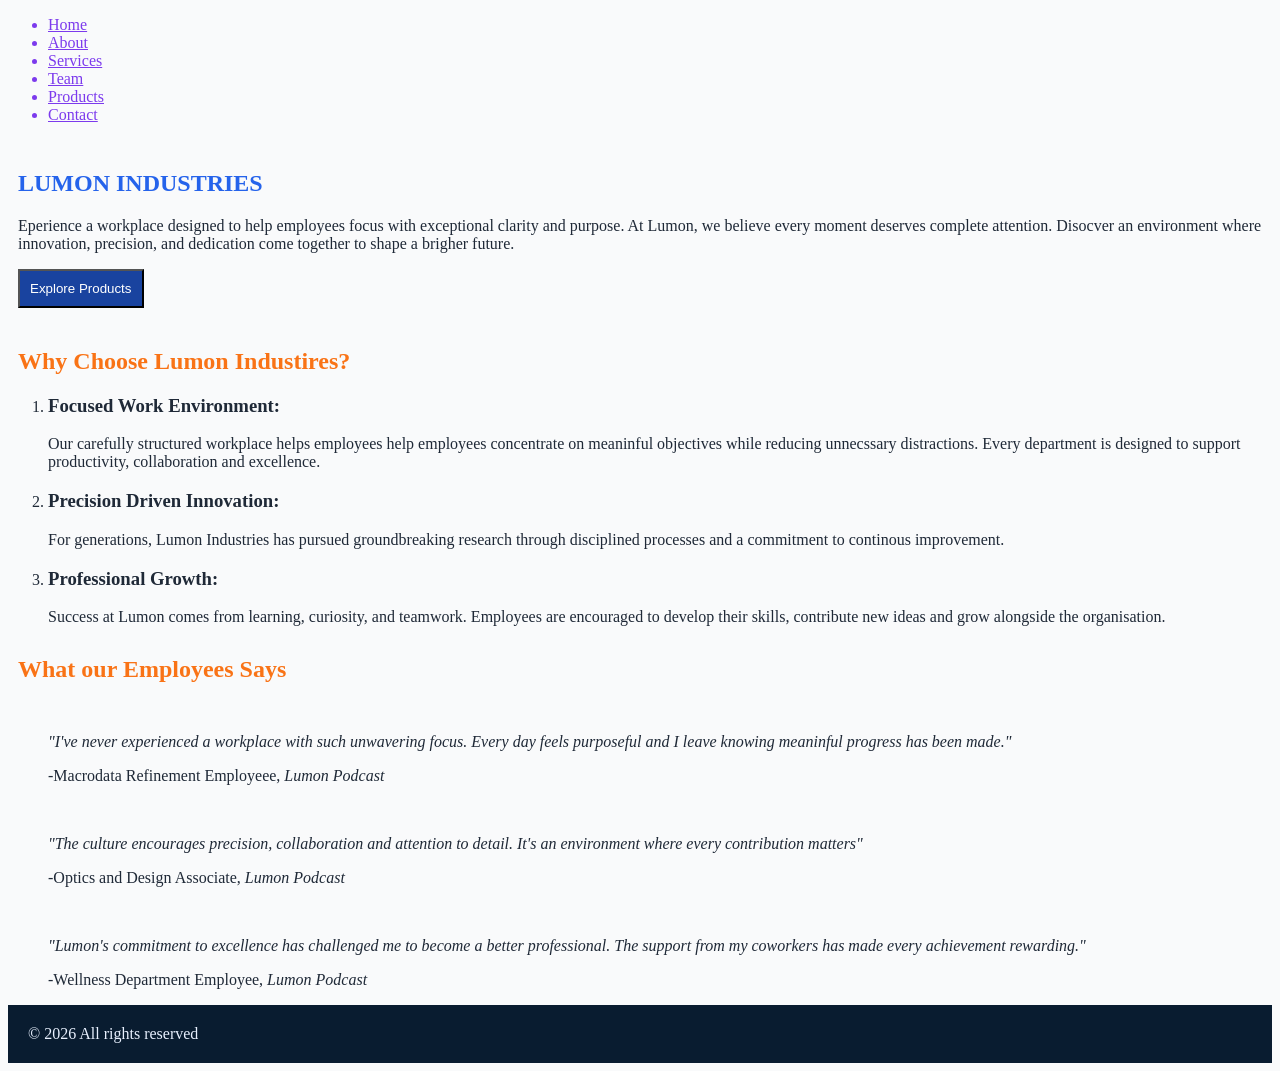
<file: Day1/Task4/index.html>
<!DOCTYPE html>
<html lang="en">
<head>
    <meta charset="UTF-8">
    <meta name="viewport" content="width=device-width, initial-scale=1.0">

    <meta
        name="description"
        content="Welcome to the Lumon Industries, the world's leading biotech firm, making life better for all!"
    >
    <title>Home Page | Lumon Industries Private Limited Company</title>
    <link rel="icon" href="https://static.wikia.nocookie.net/severance-series/images/9/93/Lumon.jpg/revision/latest?cb=20230201143455">
    <link rel="stylesheet" href="css/design-system.css">

    <meta property="og:title" content="Home Page | Lumon Industries Private Limited Company">
    <meta property="og:url" content="https://lumon.industries/">
    <meta property="og:image" content="https://lumon.industries/branch-501-night.jpg">
    <meta property="og:description" content="Welcome to the Lumon Industries, the world's leading biotech firm, making life better for all!">
    <meta property="og:type" content="website">
</head>
<body>
    <header>
        <nav>
            <ul>
                <li><a href="" aria-current="page">Home</a></li>
                <li><a href="about.html">About</a></li>
                <li><a href="services.html">Services</a></li>
                <li><a href="team.html">Team</a></li>
                <li><a href="products.html">Products</a></li>
                <li><a href="contact.html">Contact</a></li>
            </ul>
        </nav>
    </header>

    <main>
        <section id="hero">
            <h1>LUMON INDUSTRIES</h1>
            
            <p>
                Eperience a workplace designed to help employees focus with exceptional clarity and
                purpose. At Lumon, we believe every moment deserves complete attention. Disocver an environment 
                where innovation, precision, and dedication come together to shape a brigher future.
            </p>

            <button>Explore Products</button>
        </section>

        <section id="features">
            <h2>Why Choose Lumon Industires?</h2>

            <ol>
                <li>
                    <h3>Focused Work Environment: </h3> Our carefully structured workplace helps employees help
                    employees concentrate on meaninful objectives while reducing unnecssary distractions. Every
                    department is designed to support productivity, collaboration and excellence.
                </li>

                <li>
                    <h3>Precision Driven Innovation: </h3> For generations, Lumon Industries has pursued groundbreaking
                    research through disciplined processes and a commitment to continous improvement.
                </li>

                <li>
                    <h3>Professional Growth: </h3> Success at Lumon comes from learning, curiosity, and teamwork. Employees are
                    encouraged to develop their skills, contribute new ideas and grow alongside the organisation.
                </li>
            </ol>
        </section>

        <section id="testimonials">
            <h2>What our Employees Says</h2>

            <blockquote cite="https://lumon.industries/">
                <p>
                    "I've never experienced a workplace with such unwavering focus. Every day feels purposeful and I leave
                    knowing meaninful progress has been made."
                </p>
            </blockquote>
            <p class="employee-quote">-Macrodata Refinement Employeee, <cite>Lumon Podcast</cite></p>

            <blockquote cite="https://lumon.industries/">
                <p>
                    "The culture encourages precision, collaboration and attention to detail. It's an
                    environment where every contribution matters"
                </p>
            </blockquote>
            <p class="employee-quote">-Optics and Design Associate, <cite>Lumon Podcast</cite></p>
            

            <blockquote cite="https://www.lumon.com">
                <p>
                    "Lumon's commitment to excellence has challenged me to become a better professional.
                    The support from my coworkers has made every achievement rewarding."
                </p>
            </blockquote>
            <p class="employee-quote">-Wellness Department Employee, <cite>Lumon Podcast</cite></p>
            
        </section>

    </main>

    <footer>
        &copy; 2026 All rights reserved
    </footer>
</body>
</html>

<!-- Deployed live on GitHub pages at: https://gaureshpa.github.io/Week1-Project/ -->
</file>
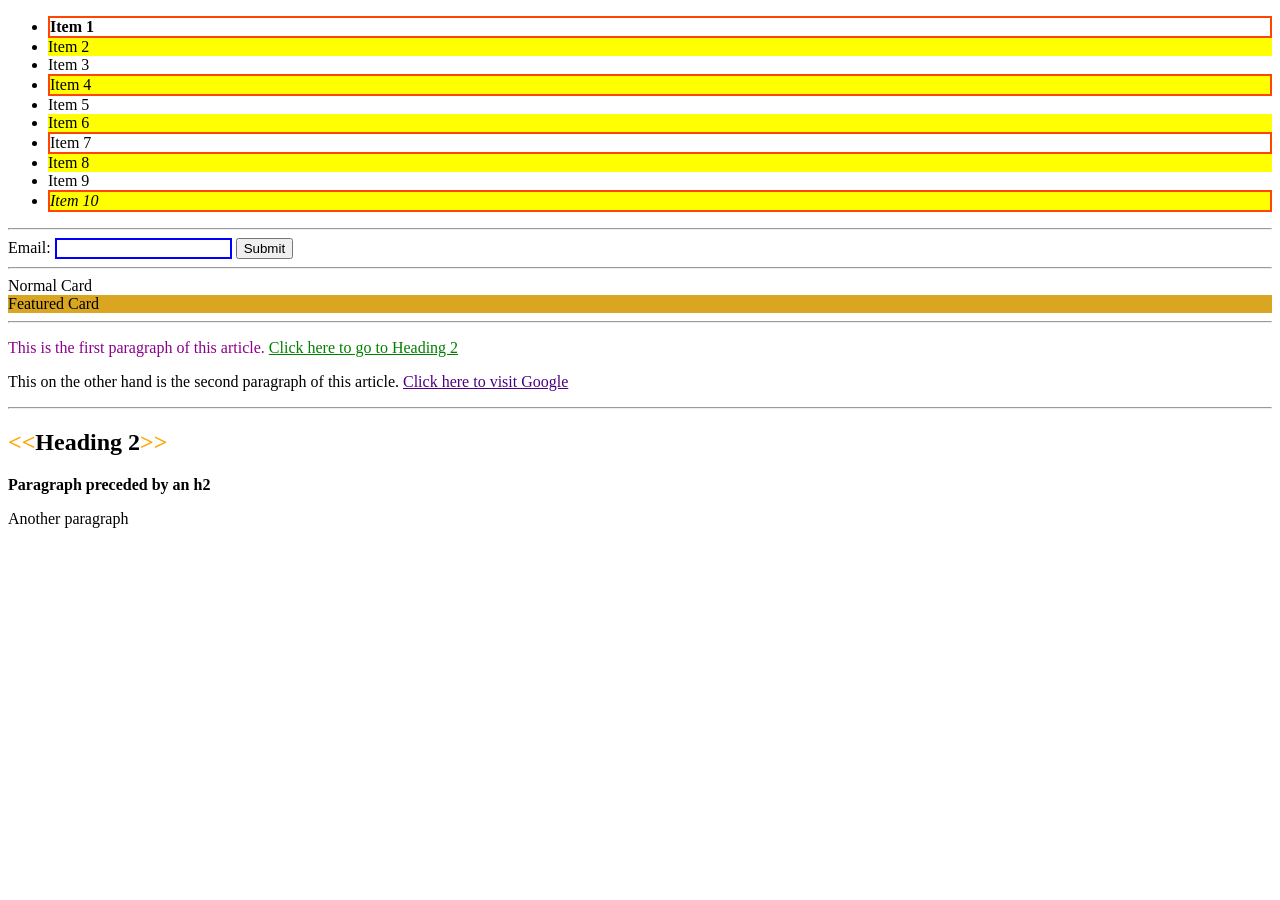
<file: Day1/Task1/selectors.html>
<!DOCTYPE html>
<html lang="en">
<head>
    <meta charset="UTF-8">
    <meta name="viewport" content="width=device-width, initial-scale=1.0">
    <title>Selector Challenge Sheet</title>
    <link rel="stylesheet" href="css/style.css">
</head>
<body>
    <div class="container">
        <main>
            <ul>
                <li>Item 1</li>
                <li>Item 2</li>
                <li>Item 3</li>
                <li>Item 4</li>
                <li>Item 5</li>
                <li>Item 6</li>
                <li>Item 7</li>
                <li>Item 8</li>
                <li>Item 9</li>
                <li>Item 10</li>
            </ul>
        </main>
    </div>

    <hr>

    <form action="#">
        <label for="email">Email: </label>
        <input type="email" name="email" id="email">

        <button type="submit">Submit</button>
    </form>

    <hr>

    <section class="card">
        Normal Card
    </section>

    <section class="card featured">
        Featured Card
    </section>

    <hr>

    <article>
        <p>
            This is the first paragraph of this article. 
            <a href="#heading2">Click here to go to Heading 2</a>
        </p>

        <p>
            This on the other hand is the second paragraph of this article. 
            <a href="https://google.com">Click here to visit Google</a>
        </p>
    </article>

    <hr>

    <h2 id="heading2">Heading 2</h2>
    <p>Paragraph preceded by an h2</p>
    <p>Another paragraph</p>

</body>
</html>
</file>
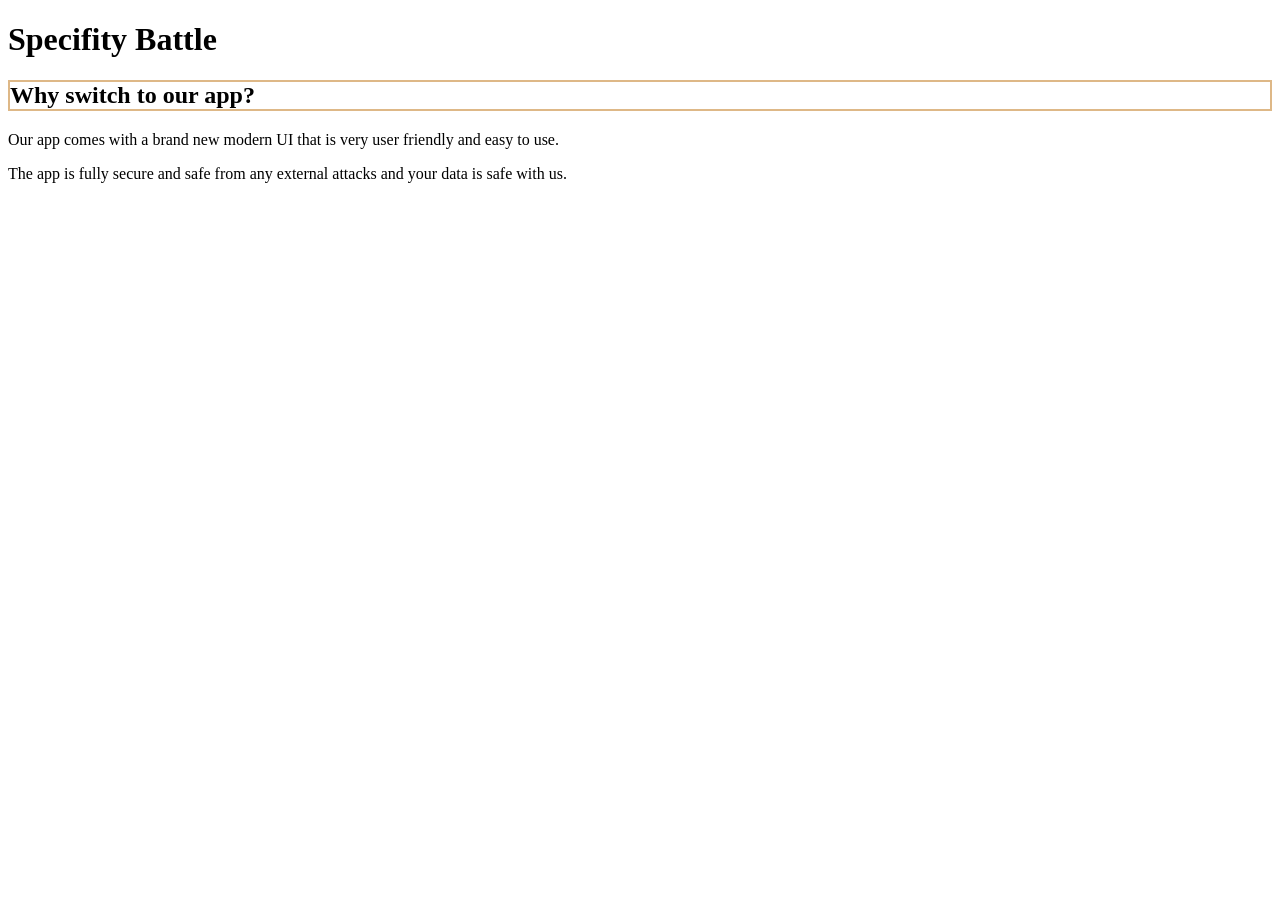
<file: Day1/Task2/specificity.html>
<!DOCTYPE html>
<html lang="en">
<head>
    <meta charset="UTF-8">
    <meta name="viewport" content="width=device-width, initial-scale=1.0">
    <title>Specifity Battle</title>

    <link rel="stylesheet" href="css/style.css">
</head>
<body>
    <h1>Specifity Battle</h1>

    <article class="app-promo">
        <!-- Inline CSS should override everything -->
         <!-- I was wrong about this. !important has the highest priority -->
          <!-- Specificity: (1,0,0,0) -->
        <h2 class="heading2 featured" id="promo-heading">
                Why switch to our app?
        </h2>

        <p>
            Our app comes with a brand new modern UI that is very user friendly and easy to use.
        </p>

        <p>
            The app is fully secure and safe from any external attacks and your data is safe with us.
        </p>

    </article>
</body>
</html>
</file>
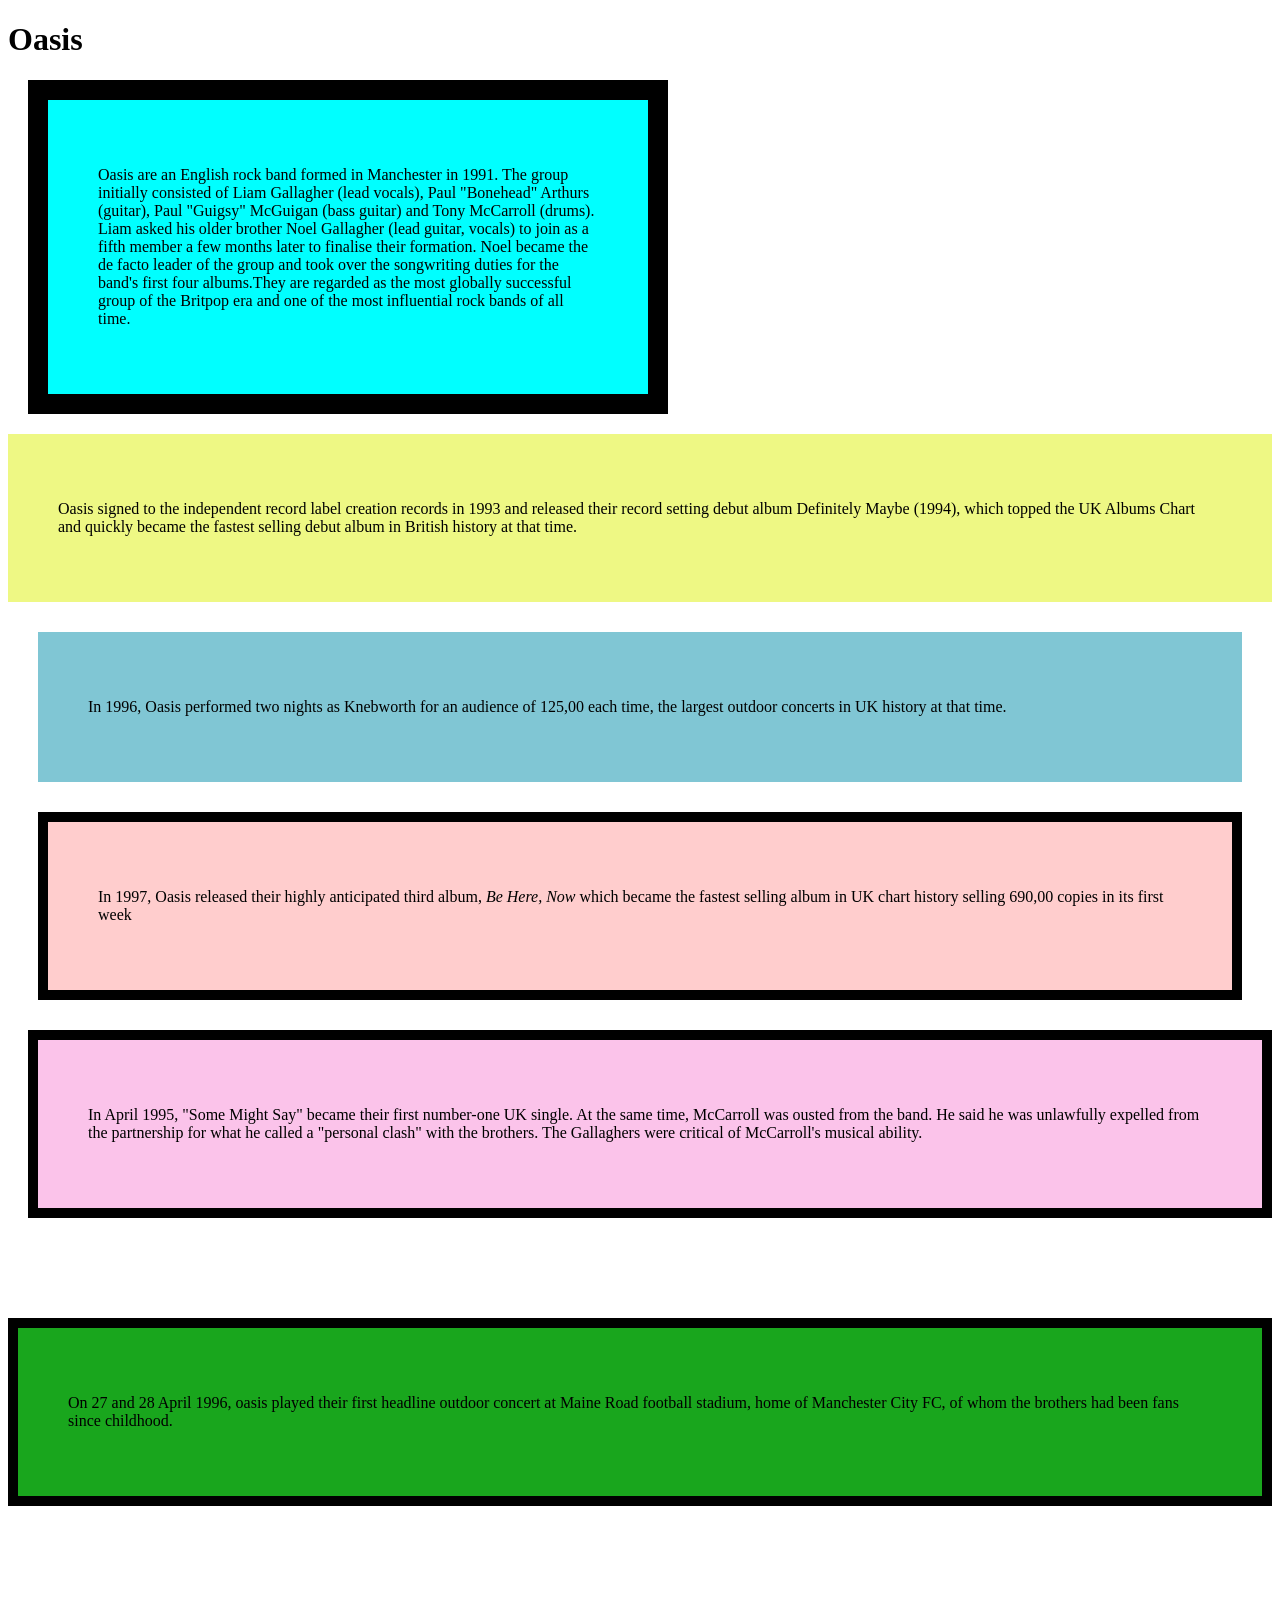
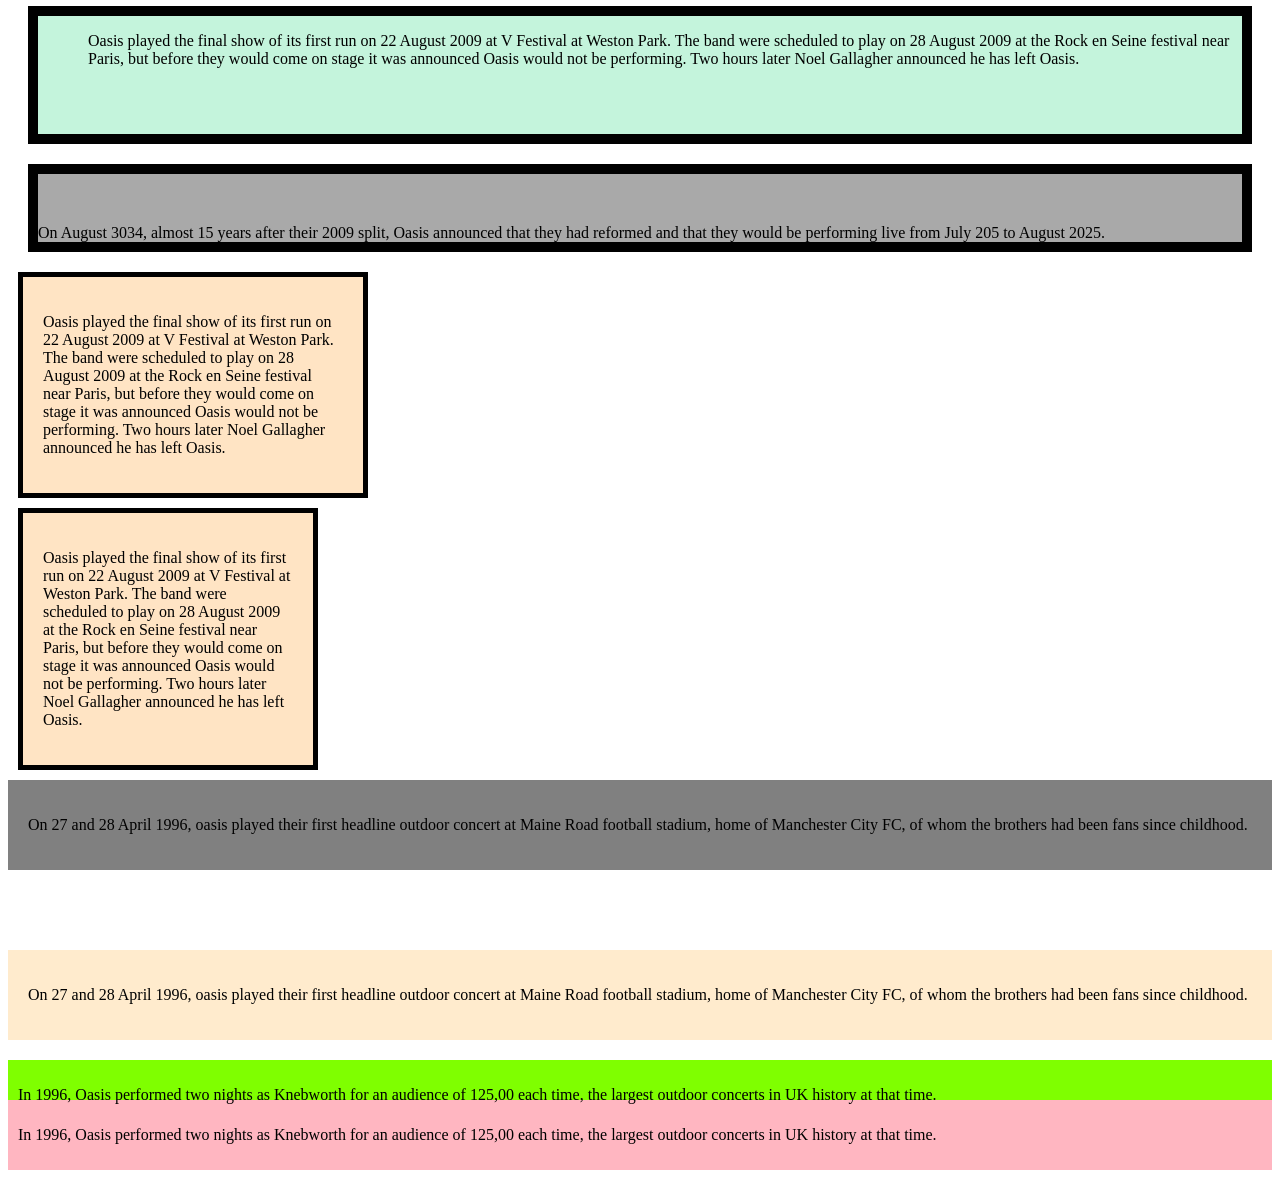
<file: Day1/Task3/boxmodel.html>
<!DOCTYPE html>
<html lang="en">
<head>
    <meta charset="UTF-8">
    <meta name="viewport" content="width=device-width, initial-scale=1.0">
    <title>Box Model</title>
    <link rel="stylesheet" href="css/style.css">
</head>
<body>
    <main>
        <h1>Oasis</h1>
        <div id="div1">
            <p>
                Oasis are an English rock band formed in Manchester in 1991. The group initially consisted of Liam Gallagher 
                (lead vocals), Paul "Bonehead" Arthurs (guitar), Paul "Guigsy" McGuigan (bass guitar) and Tony McCarroll (drums). 
                Liam asked his older brother Noel Gallagher (lead guitar, vocals) to join as a fifth member a few months later to 
                finalise their formation. Noel became the de facto leader of the group and took over the songwriting duties for the 
                band's first four albums.They are regarded as the most globally successful group of the Britpop era and one 
                of the most influential rock bands of all time.
            </p>
        </div>

        <div id="div2">
            <p>
                Oasis signed to the independent record label creation records in 1993 and released their record setting debut album 
                Definitely Maybe (1994), which topped the UK Albums Chart and quickly became the fastest selling debut album in British
                history at that time.
            </p>
        </div>

        <div id="div3">
            <p>
                In 1996, Oasis performed two nights as Knebworth for an audience of 125,00 each time, the largest outdoor concerts in UK
                history at that time.
            <p>
        </div>

        <div id="div4">
            <p>
                In 1997, Oasis released their highly anticipated third album, <i>Be Here, Now</i> which became the fastest selling album in UK 
                chart history selling 690,00 copies in its first week
            </p>
        </div>

        <div id="div5">
            <p>
                In April 1995, "Some Might Say" became their first number-one UK single. At the same time, McCarroll was ousted from the band.
                He said he was unlawfully expelled from the partnership for what he called a "personal clash" with the brothers. The Gallaghers were
                critical of McCarroll's musical ability.
            </p>
        </div>

        <div id="div6">
            <p>
                On 27 and 28 April 1996, oasis played their first headline outdoor concert at Maine Road football stadium, home of Manchester
                City FC, of whom the brothers had been fans since childhood.
            </p>
        </div>

        <div id="div7">
            <p>
                Oasis played the final show of its first run on 22 August 2009 at V Festival at Weston Park. The band were scheduled to
                play on 28 August 2009 at the Rock en Seine festival near Paris, but before they would come on stage it was announced Oasis
                would not be performing. Two hours later Noel Gallagher announced he has left Oasis.
            </p>
        </div>

        <div id="div8">
            On August 3034, almost 15 years after their 2009 split, Oasis announced that they had reformed and that they would
            be performing live  from July 205 to August 2025.
        </div>

        <div id="div9">
            <p>
                Oasis played the final show of its first run on 22 August 2009 at V Festival at Weston Park. The band were scheduled to
                play on 28 August 2009 at the Rock en Seine festival near Paris, but before they would come on stage it was announced Oasis
                would not be performing. Two hours later Noel Gallagher announced he has left Oasis.
            </p>
        </div>
        
        <div id="div10">
            <p>
                Oasis played the final show of its first run on 22 August 2009 at V Festival at Weston Park. The band were scheduled to
                play on 28 August 2009 at the Rock en Seine festival near Paris, but before they would come on stage it was announced Oasis
                would not be performing. Two hours later Noel Gallagher announced he has left Oasis.
            </p>
        </div>

        <div id="box1">
            <p>
                On 27 and 28 April 1996, oasis played their first headline outdoor concert at Maine Road football stadium, home of Manchester
                City FC, of whom the brothers had been fans since childhood.
            </p>
        </div>

        <div id="box2">
            <p>
                On 27 and 28 April 1996, oasis played their first headline outdoor concert at Maine Road football stadium, home of Manchester
                City FC, of whom the brothers had been fans since childhood.
            </p>
        </div>

        <div id="box3">
            <p>
                In 1996, Oasis performed two nights as Knebworth for an audience of 125,00 each time, the largest outdoor concerts in UK
                history at that time.
            </p>
        </div>

        <div id="box4">
            <p>
                In 1996, Oasis performed two nights as Knebworth for an audience of 125,00 each time, the largest outdoor concerts in UK
                history at that time.
            </p>
        </div>

    </main>
</body>
</html>
</file>
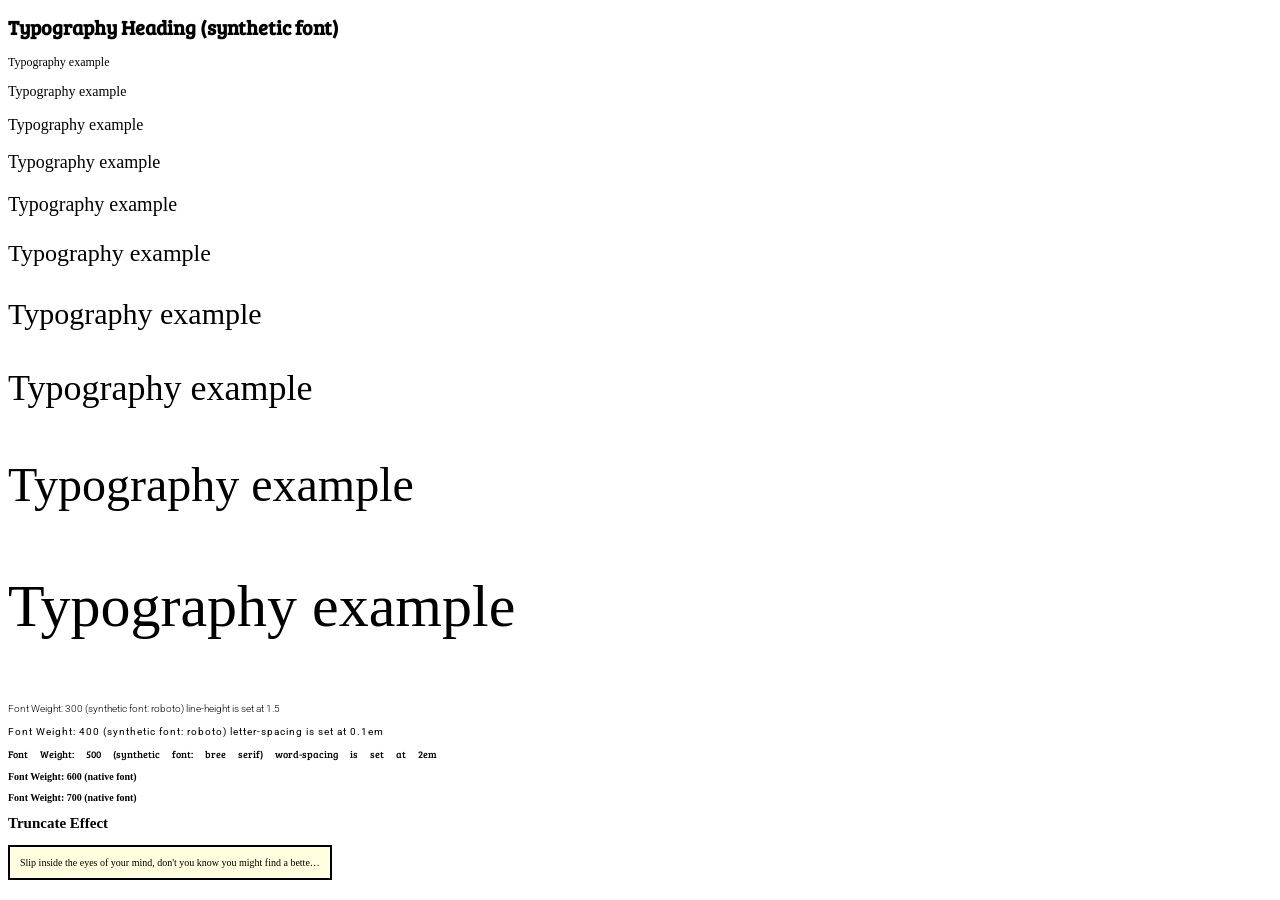
<file: Day1/Task5/typography.html>
<!DOCTYPE html>
<html lang="en">
<head>
    <meta charset="UTF-8">
    <meta name="viewport" content="width=device-width, initial-scale=1.0">
    <title>Typography System</title>
    <link rel="stylesheet" href="css/style.css">
</head>
<body>
    <h1>Typography Heading (synthetic font)</h1>


    <p class="p1">
        Typography example
    </p>

    <p class="p2">
        Typography example
    </p>

    <p class="p3">
        Typography example
    </p>

    <p class="p4">
        Typography example
    </p>

    <p class="p5">
        Typography example
    </p>

    <p class="p6">
        Typography example
    </p>

    <p class="p7">
        Typography example
    </p>

    <p class="p8">
        Typography example
    </p>

    <p class="p9">
        Typography example
    </p>

    <p class="p10">
        Typography example
    </p>

    <div>
        <p class="text1">Font Weight: 300 (synthetic font: roboto) line-height is set at 1.5</p>
        <p class="text2">Font Weight: 400 (synthetic font: roboto) letter-spacing is set at 0.1em</p>
        <p class="text3">Font Weight: 500 (synthetic font: bree serif) word-spacing is set at 2em </p>
        <p class="text4">Font Weight: 600 (native font)</p>
        <p class="text5">Font Weight: 700 (native font)</p>
    </div>

    <div>
        <h2>Truncate Effect</h2>

        <p class="truncate">
            Slip inside the eyes of your mind, don't you know you might find a better place to stay. 
            You say that you've never been but all the thing that you've seen slowly fade away.
            So I start a revolution from my bed.
            Coz you said the brains that I had went to my head.
        </p>
    </div>

</body>
</html>
</file>
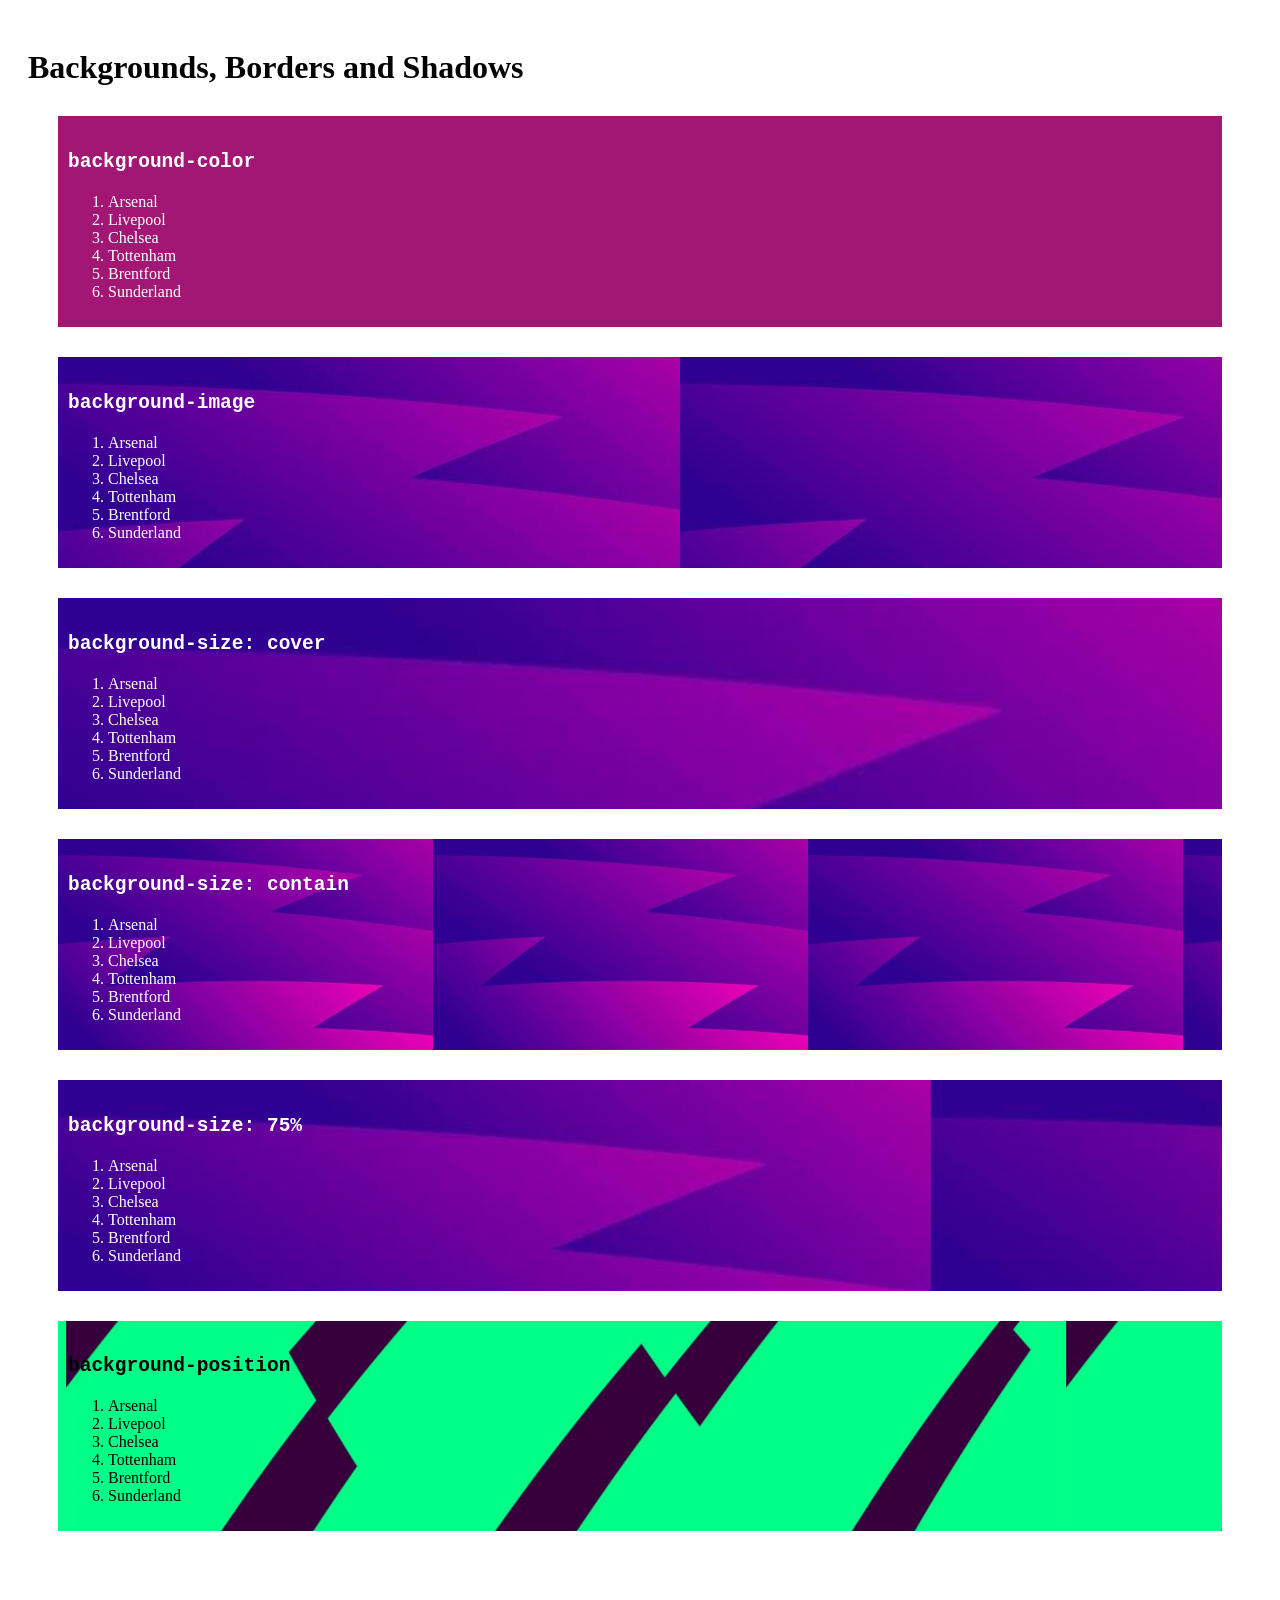
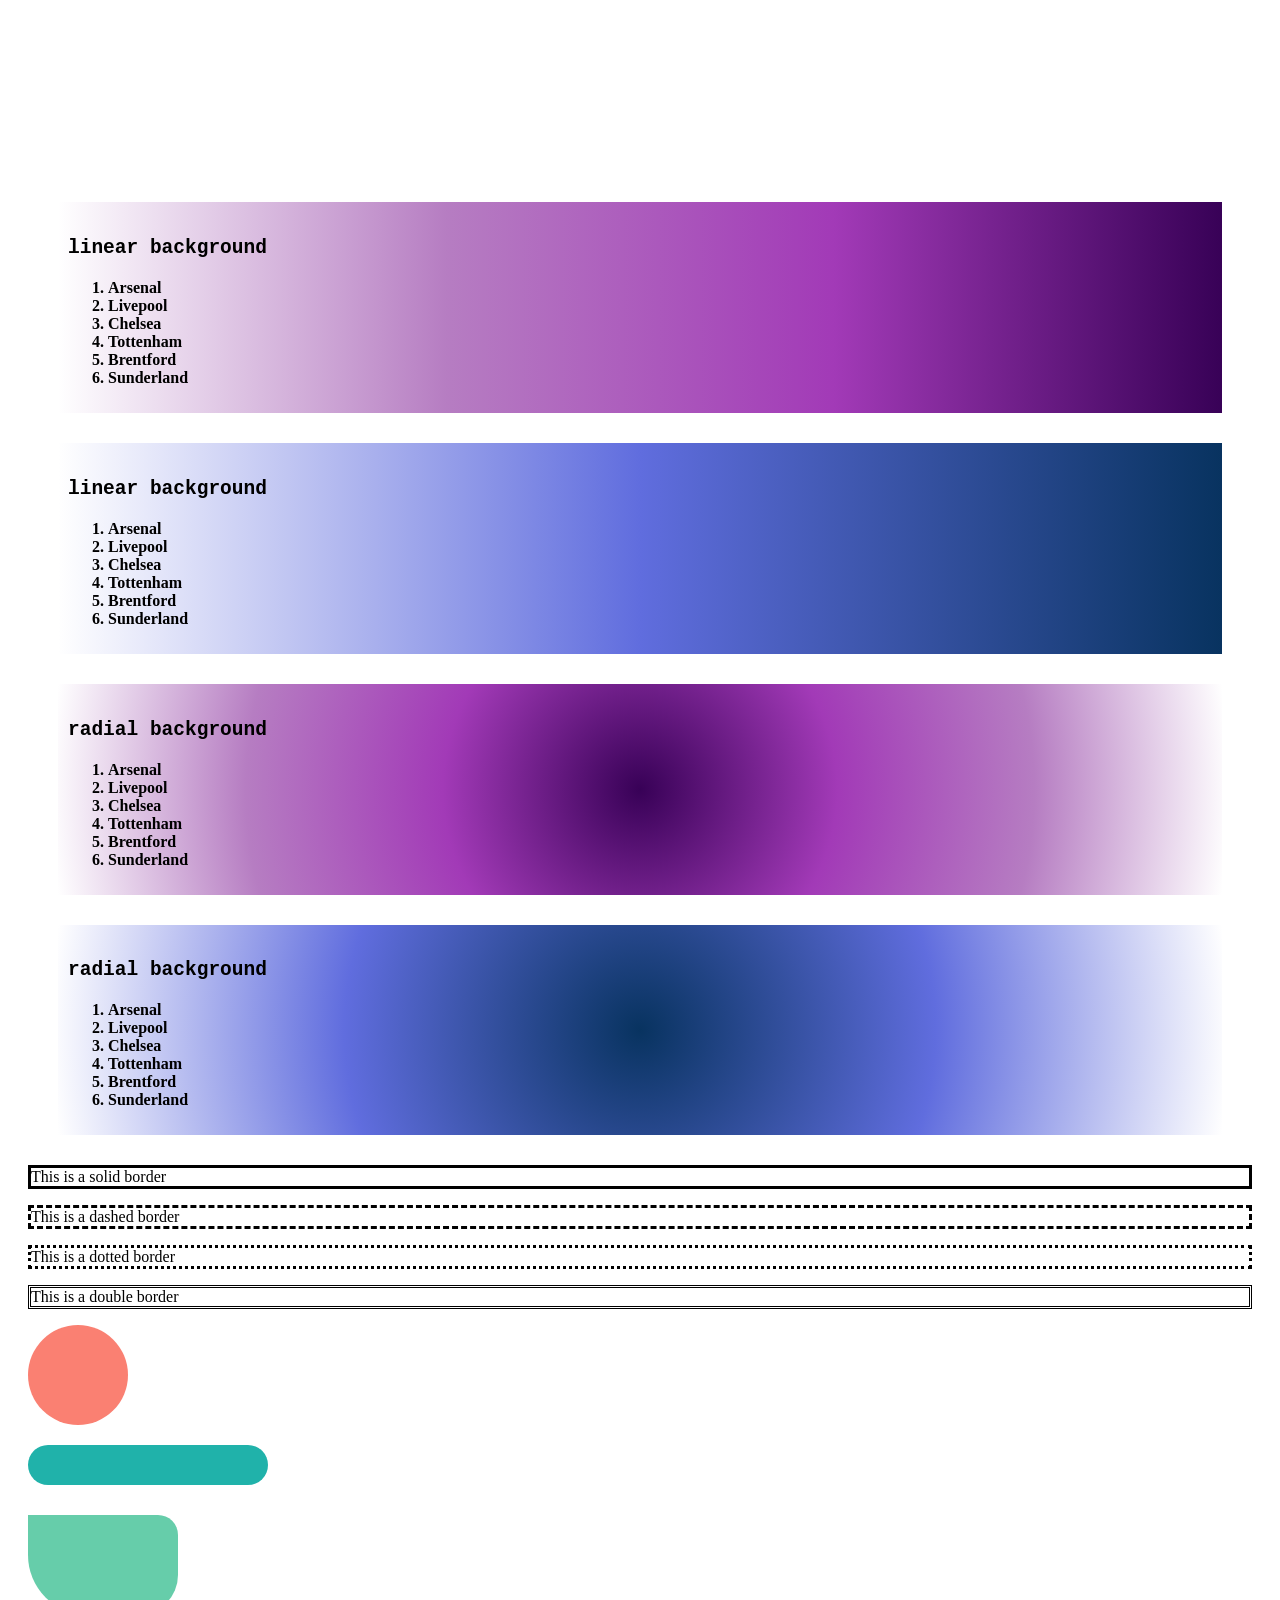
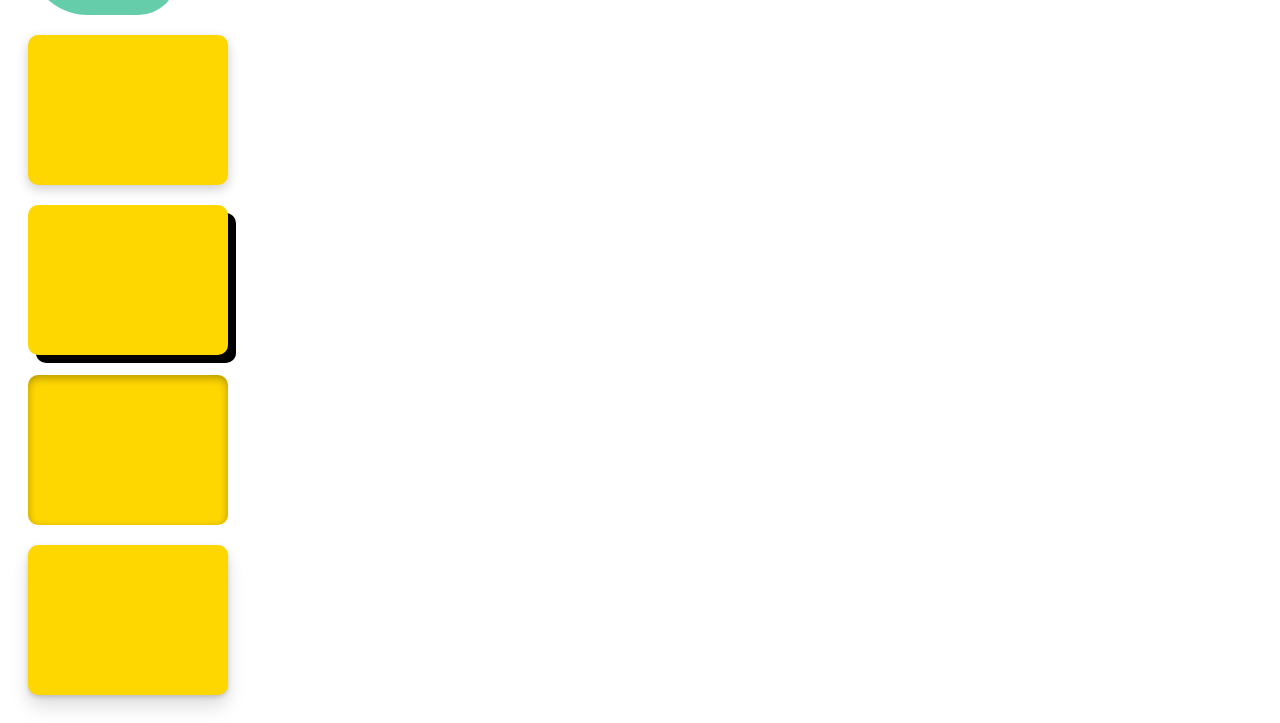
<file: Day1/Task6/effects.html>
<!DOCTYPE html>
<html lang="en">
<head>
    <meta charset="UTF-8">
    <meta name="viewport" content="width=device-width, initial-scale=1.0">
    <title>Backgrounds, Borders and Shadows</title>
    <link rel="stylesheet" href="css/style.css">
</head>
<body>
    <h1>Backgrounds, Borders and Shadows</h1>
    <main>
        <div>
            <section id="bg-1">
                <h2><code>background-color</code></h2>
                <ol>
                    <li>Arsenal</li>
                    <li>Livepool</li>
                    <li>Chelsea</li>
                    <li>Tottenham</li>
                    <li>Brentford</li>
                    <li>Sunderland</li>
                </ol>
            </section>

            <section id="bg-2">
                <h2><code>background-image</code></h2>
                <ol>
                    <li>Arsenal</li>
                    <li>Livepool</li>
                    <li>Chelsea</li>
                    <li>Tottenham</li>
                    <li>Brentford</li>
                    <li>Sunderland</li>
                </ol>
            </section>

            <section id="bg-3">
                <h2><code>background-size: cover</code></h2>
                <ol>
                    <li>Arsenal</li>
                    <li>Livepool</li>
                    <li>Chelsea</li>
                    <li>Tottenham</li>
                    <li>Brentford</li>
                    <li>Sunderland</li>
                </ol>
            </section>

            <section id="bg-4">
                <h2><code>background-size: contain</code></h2>
                <ol>
                    <li>Arsenal</li>
                    <li>Livepool</li>
                    <li>Chelsea</li>
                    <li>Tottenham</li>
                    <li>Brentford</li>
                    <li>Sunderland</li>
                </ol>
            </section>

            <section id="bg-5">
                <h2><code>background-size: 75%</code></h2>
                <ol>
                    <li>Arsenal</li>
                    <li>Livepool</li>
                    <li>Chelsea</li>
                    <li>Tottenham</li>
                    <li>Brentford</li>
                    <li>Sunderland</li>
                </ol>
            </section>

            <section id="bg-6">
                <h2><code>background-position</code></h2>
                <ol>
                    <li>Arsenal</li>
                    <li>Livepool</li>
                    <li>Chelsea</li>
                    <li>Tottenham</li>
                    <li>Brentford</li>
                    <li>Sunderland</li>
                </ol>
            </section>

            <section id="bg-7">
                <h2><code>background-attachment</code></h2>
                <ol>
                    <li>Arsenal</li>
                    <li>Livepool</li>
                    <li>Chelsea</li>
                    <li>Tottenham</li>
                    <li>Brentford</li>
                    <li>Sunderland</li>
                </ol>
            </section>

            <section id="bg-8">
                <h2><code>linear background</code></h2>
                <ol>
                    <li>Arsenal</li>
                    <li>Livepool</li>
                    <li>Chelsea</li>
                    <li>Tottenham</li>
                    <li>Brentford</li>
                    <li>Sunderland</li>
                </ol>
            </section>

            <section id="bg-9">
                <h2><code>linear background</code></h2>
                <ol>
                    <li>Arsenal</li>
                    <li>Livepool</li>
                    <li>Chelsea</li>
                    <li>Tottenham</li>
                    <li>Brentford</li>
                    <li>Sunderland</li>
                </ol>
            </section>

            <section id="bg-10">
                <h2><code>radial background</code></h2>
                <ol>
                    <li>Arsenal</li>
                    <li>Livepool</li>
                    <li>Chelsea</li>
                    <li>Tottenham</li>
                    <li>Brentford</li>
                    <li>Sunderland</li>
                </ol>
            </section>

            <section id="bg-11">
                <h2><code>radial background</code></h2>
                <ol>
                    <li>Arsenal</li>
                    <li>Livepool</li>
                    <li>Chelsea</li>
                    <li>Tottenham</li>
                    <li>Brentford</li>
                    <li>Sunderland</li>
                </ol>
            </section>
        </div>

        <div>
            <p class="border-1">
                This is a solid border
            </p>

            <p class="border-2">
                This is a dashed border
            </p>

            <p class="border-3">
                This is a dotted border
            </p>

            <p class="border-4">
                This is a double border
            </p>

            <div class="circle"></div>

            <div class="pill"></div>

            <div class="corner"></div>
        </div>

        <div>
            <div class="card soft"></div>

            <div class="card hard"></div>

            <div class="card inset"></div>

            <div class="card layered"></div>
        </div>
    </main>
</body>
</html>
</file>
<file: Day1/Task4/css/design-system.css>
:root {
    --color-primary: #2563eb;
    --color-secondary: #7c3aed;
    --color-accent: #f97316;

    --color-success: #22c55e;
    --color-warning: #facc15;
    --color-error: #ef4444;

    --color-text: #1f2937;
    --color-bg: #f9fafb;

    --color-primary-tint-1: #4f83f1;
    --color-primary-tint-2: #79a3f5;
    --color-primary-tint-3: #a3c2f8;
    --color-primary-tint-4: #cde0fc;
    --color-primary-tint-5: #e8f0fe;

    --color-primary-shade-1: #1e4fc4;
    --color-primary-shade-2: #19439f;
    --color-primary-shade-3: #14367a;
    --color-primary-shade-4: #0f2955;
    --color-primary-shade-5: #091c30;
}

.primary-hex{
    background-color: #2563eb;
}

.primary-rgb{
    background-color: rgb(37,99,235);
}

.primary-hsl{
    background-color: hsl(221, 83%, 53%);
}

.primary-oklch{
    background-color: oklch(0.57 0.21 261);
}

[data-theme="dark"]{
    --color-primary: #60a5fa;
    --color-secondary: #a78bfa;
    --color-accent: #fb923c;

    --color-success: #4ade80;
    --color-warning: #fde047;
    --color-error: #f87171;
    
    --color-text: #f3f4f6;
    --color-bg: #111827;
}
body{
    background-color: var(--color-bgs);
}
h1 {
    color: var(--color-primary);
}

h2 {
    color: var(--color-accent);
    padding-left: 10px;
    margin-top: 30px;
    font-weight: bolder;
}

p, ol {
    color: var(--color-text);
}

body {
    background-color: var(--color-bg);
}

button {
    background-color: var(--color-primary-shade-2);
    padding: 10px;
    color:white;
}

ul, a {
    color: var(--color-secondary);
}

blockquote{
    font-style: italic;
    margin-top: 50px;
}

.employee-quote {
    padding-left: 40px;
}

#hero{
    padding: 10px;;
}

footer{
    background-color: var(--color-primary-shade-5);
    color: var(--color-primary-tint-5);
    padding: 20px;
}
</file>
<file: Day1/Task1/css/style.css>
/* Select every second li using nth-child */
li:nth-child(even){
    background-color: yellow;
}

/* select all email inputs */
input[type="email"] {
    border: 2px solid blue;
}

/* select elements with class='card' and class='featured' */
.card.featured {
    background-color: goldenrod;
}

/* select the first p directly inside an article */
article > p:first-child{
    color:darkmagenta;
}

/* select p elements immediately preceeded by an h2 */
h2 + p {
    font-weight: bold;
}

/* rules using all five psuedo-classes */

a:hover{
    background: yellow;
    color:black;
}

input:focus{
    background-color: aqua;
}

li:first-child{
    font-weight: bolder;
}

li:last-child{
    font-style: italic;
}

li:nth-child(3n+1){
    border: 2px solid orangered;
}

/* ::before tag */
h2::before{
    content:"<<";
    color: orange;
}

/* ::after tag */
h2:after{
    content: ">>";
    color:orange
}

/* external link styling */
a[href^="https"]{
    color:indigo
}

/* internal link styling */
a[href^="#"]{
    color: green;
}
</file>
<file: Day1/Task2/css/style.css>
/* element selector on h2 this will show up */
/* Specificity: (0,0,0,1) */
h2 {
    border: 2px solid red;
}

/* class selector on h2 using class and it overrides the first style */
/* Specificity: (0,0,1,0) */
.heading2 {
    border: 2px solid black;
}

/* multi class selector on h2 overrides the single class selector */
/* Specificity: (0,0,2,0) */
.heading2.featured {
    border: 5px solid greenyellow;
}

/* multi element selector on h2 doesn't override the previous styles */
/* Specificity: (0,0,0,2) */
article h2 {
    border: 10px solid hotpink;
}

/* element+class selector on h2 doesn't overrride the previous styles */
/* Specificity: (0,0,1,1) */
article .heading2{
    border: 10px solid aqua;
}

/* ID selector on h2 using id and it overrides all previous styles */
/* Specificity: (0,1,0,0) */
#promo-heading {
    border: 2px solid royalblue;
}

/* element+ID selector on h2 override all previous styles */
/* Specificity: (0,1,0,1) */
h2#promo-heading {
    border: 5px solid violet;
}

/* !important keyword overrides every other stylings except inline styles */
/* I was wrong about this one, as this is the one with the highest weightage */
h2{
    border: 2px solid burlywood !important;
}
</file>
<file: Day1/Task3/css/style.css>
#div1{
    width: 500px;
    border: 20px solid black;
    padding: 50px;
    margin: 20px;
    background-color: aqua;
}

/* Padding only */
#div2{
    border: 0px solid black;
    padding: 50px;
    margin: 0px;
    background-color: rgb(238, 248, 132);
}

/* Padding and margin */
#div3{
    border: 0px solid black;
    padding: 50px;
    margin: 30px;
    background-color: rgb(128, 198, 212);
}
/* Padding, margin and border */
#div4{
    border: 10px solid black;
    padding: 50px;
    margin: 30px;
    background-color: rgb(255, 205, 205);
}

/* Padding, border and margin-left */
#div5{
    border: 10px solid black;
    padding: 50px;
    margin-left: 20px;
    background-color: rgb(251, 195, 234);
}

/* Padding, border and margin-top and margin-bottom */
#div6{
    border: 10px solid black;
    padding: 50px;
    margin-top: 100px;
    margin-bottom: 100px;
    background-color: rgb(25, 166, 29);
}

/* padding-bottom and padding-left */
#div7{
    border: 10px solid black;
    padding-bottom: 50px;
    padding-left: 50px;
    margin: 20px;
    background-color: rgb(196, 244, 220);
}

/* padding-right and padding-top */
#div8{
    border:10px solid black;
    padding-right: 50px;
    padding-top: 50px;
    margin:20px;
    background-color: darkgrey;
}

/* content-box */
#div9{
    box-sizing: content-box;
    width: 300px;
    border: 5px solid black;
    margin: 10px;
    padding:20px;
    background-color: bisque;
}

/* border-box */
#div10{
    box-sizing: border-box;
    width: 300px;
    border: 5px solid black;
    margin: 10px;
    padding: 20px;
    background-color: bisque;
}

/* border collasping */
#box1{
    background-color: grey;
    margin-bottom: 80px;
    padding: 20px;
}

#box2{
    background-color: blanchedalmond;
    margin-top: 50px;
    padding: 20px;
}

#box3{
    background-color: chartreuse;
    margin-top: 20px;
    padding: 10px;
}

#box4{
    background-color: lightpink;
    margin-top: -30px;
    padding:10px;
}
</file>
<file: Day1/Task5/css/style.css>
@import url('https://fonts.googleapis.com/css2?family=Bree+Serif&family=Roboto:ital,wght@0,100..900;1,100..900&display=swap');

html {
    font-size: 62.5%;
}

h1 {
    font-family: "Bree Serif", sans-serif;
}

.p1 {
    font-size: 1.2rem;
}

.p2 {
    font-size: 1.4rem;
}

.p3 {
    font-size: 1.6rem;
}

.p4 {
    font-size: 1.8rem;
}

.p5 {
    font-size: 2.0rem;
}

.p6 {
    font-size: 2.4rem;
}

.p7 {
    font-size: 3.0rem;
}

.p8 {
    font-size: 3.6rem;
}

.p9{
    font-size: 4.8rem;
}

.p10{
    font-size: 6.0rem;
}

.text1 {
    font-weight: 300;
    font-family: "Roboto", sans-serif;
    line-height: 1.5;
}

.text2 {
    font-weight: 400;
    font-family: "Roboto", sans-serif;
    letter-spacing: 0.1em;
}

.text3{
    font-weight: 500;
    font-family: "Bree Serif", sans-serif;
    word-spacing: 1em;
}

.text4 {
    font-weight: 600;
}

.text5 {
    font-weight: 700;
}

.truncate {
    width: 300px;
    padding: 1rem;
    border: 2px solid black;
    background-color: lightyellow;

    overflow: hidden;
    white-space: nowrap;
    text-overflow: ellipsis;
}
</file>
<file: Day1/Task6/css/style.css>
body{
    padding: 20px;
}

#bg-1 {
    background-color: rgb(162, 23, 116);
    padding: 10px;
    margin: 30px;
    color:white;
}

#bg-2 {
    background-image: url("../images/pl_vector.jpg");
    padding: 10px;
    margin: 30px;
    color: white;
}

#bg-3 {
    background-image: url("../images/pl_vector.jpg");
    background-size: cover;
    padding: 10px;
    margin: 30px;
    color: white;
}

#bg-4 {
    background-image: url("../images/pl_vector.jpg");
    background-size: contain;
    padding: 10px;
    margin: 30px;
    color: white;
}

#bg-5 {
    background-image: url("../images/pl_vector.jpg");
    background-size: 75%;
    padding: 10px;
    margin: 30px;
    color: white;
}

#bg-6 {
    background-image: url("../images/pl_green.png");
    background-position: 5% 12%;
    padding: 10px;
    margin: 30px;
}

#bg-7 {
    background-image: url("../images/pl_vector.jpg");
    background-attachment: fixed;
    background-size: 100%;
    padding: 10px;
    margin: 30px;
    color: white;
    font-weight: 700;
}

#bg-8 {
    background-image: linear-gradient(to left, rgb(56, 1, 87), rgb(162, 58, 183), rgb(182, 125, 194),rgba(255,0,0,0) );
    padding: 10px;
    margin: 30px;
    color: black;
    font-weight: 700;
}

#bg-9 {
    background-image: linear-gradient(to left, rgb(8, 51, 96), rgb(96, 109, 222), rgba(255,0,0,0) );
    padding: 10px;
    margin: 30px;
    color: black;
    font-weight: 700;
}
#bg-10 {
    background: radial-gradient(circle, rgb(56, 1, 87), rgb(162, 58, 183), rgb(182, 125, 194),rgba(255,0,0,0) );
    padding: 10px;
    margin: 30px;
    color: black;
    font-weight: 700;
}

#bg-11 {
    background: radial-gradient(circle, rgb(8, 51, 96), rgb(96, 109, 222), rgba(255,0,0,0) );
    padding: 10px;
    margin: 30px;
    color: black;
    font-weight: 700;
}

.border-1 {
    border-style: solid;
}

.border-2{
    border-style: dashed;
}

.border-3{
    border-style: dotted;
}

.border-4{
    border-style: double;
}

.circle {
    width: 100px;
    height: 100px;
    background: salmon;
    border-radius: 50%;
}

.pill {
    width: 200px;
    padding: 20px;
    margin-top: 20px;
    background: lightseagreen;
    color: white;
    border-radius: 9999px;
}

.corner {
    width: 150px;
    height: 100px;
    margin-top: 30px;
    background: mediumaquamarine;

    border-radius: 0 20px 40px 60px;
}

.card {
    width: 200px;
    height: 150px;
    background: gold;
    border-radius: 10px;
    margin-top:20px;
}

.soft {
    box-shadow: 0 4px 12px rgb(0,0,0,0.2);
}

.hard {
    box-shadow: 8px 8px 0 black;
}

.inset {
    box-shadow: inset 0 3px 8px rgba(0, 0, 0, 0.3);
}

.layered {
    box-shadow:
        0 2px 4px rgba(0, 0, 0, 0.15),
        0 8px 16px rgba(0, 0, 0, 0.1),
        0 16px 24px rgba(0, 0, 0, 0.05);
}
</file>
